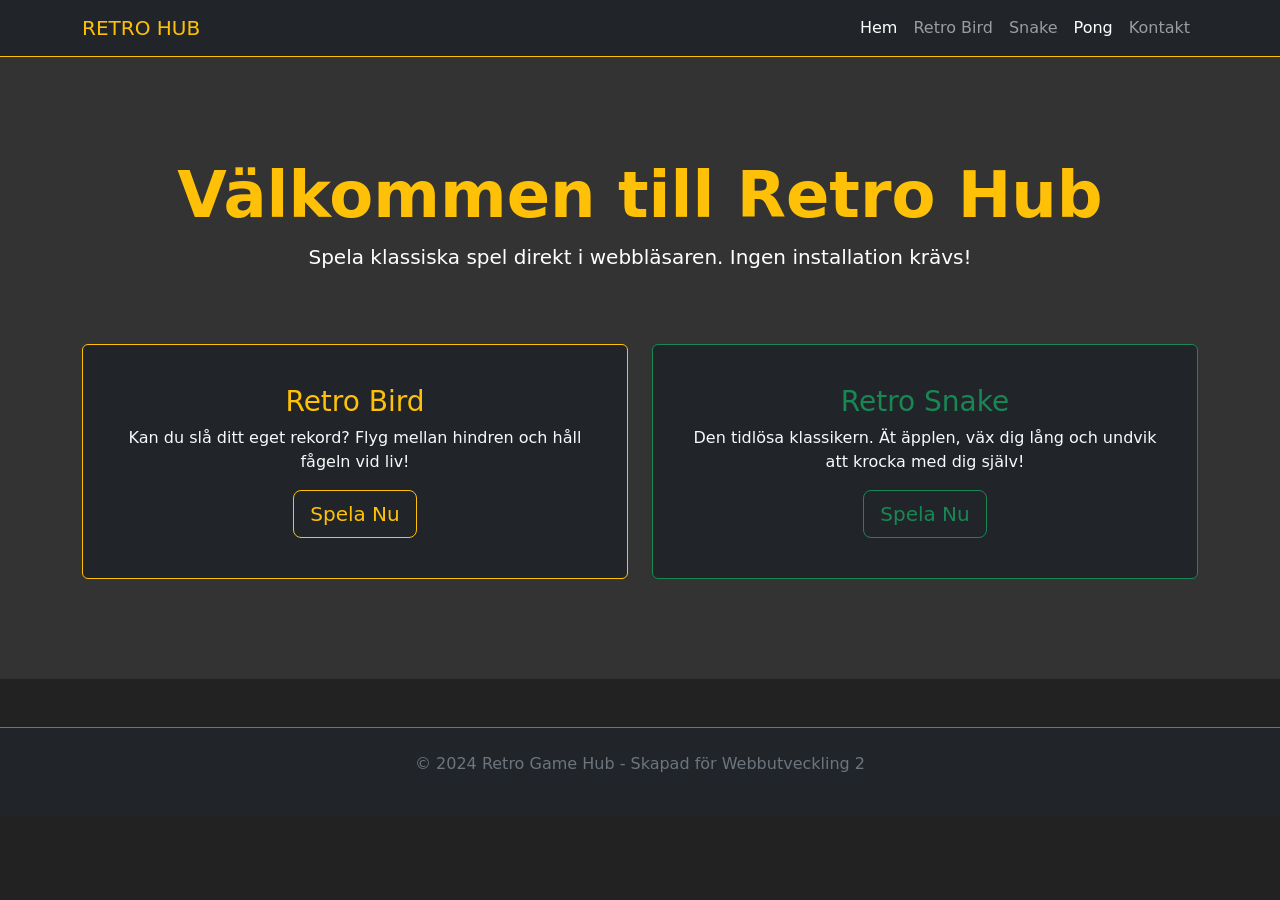
<file: index.html>
<!DOCTYPE html>
<html lang="sv">
<head>
    <meta charset="UTF-8">
    <meta name="viewport" content="width=device-width, initial-scale=1.0">
    <title>Retro Game Hub</title>
    <link href="https://cdn.jsdelivr.net/npm/bootstrap@5.3.3/dist/css/bootstrap.min.css" rel="stylesheet">
    <style>
        body { background-color: #222; color: white; }
        .hero { padding: 100px 0; text-align: center; background: #333; }
        .card { transition: transform 0.3s; }
        .card:hover { transform: scale(1.05); } /* En liten cool effekt när man hovrar */
    </style> <!-- HÄR var felet tidigare, nu är det rättat till /style -->
</head>
<body>

<!-- NAVBAR -->
<nav class="navbar navbar-expand-lg navbar-dark bg-dark border-bottom border-warning">
    <div class="container">
        <a class="navbar-brand text-warning" href="index.html">RETRO HUB</a>
        <button class="navbar-toggler" type="button" data-bs-toggle="collapse" data-bs-target="#navbarNav">
            <span class="navbar-toggler-icon"></span>
        </button>
        <div class="collapse navbar-collapse" id="navbarNav">
            <ul class="navbar-nav ms-auto">
                <li class="nav-item"><a class="nav-link active" href="index.html">Hem</a></li>
                <li class="nav-item"><a class="nav-link" href="bird.html">Retro Bird</a></li>
                <li class="nav-item"><a class="nav-link" href="snake.html">Snake</a></li>
                <li class="nav-item"><a class="nav-link active" href="pong.html">Pong</a></li>
                <li class="nav-item"><a class="nav-link" href="contact.html">Kontakt</a></li>
            </ul>
        </div>
    </div>
</nav>

<div class="hero">
    <div class="container">
        <h1 class="display-3 fw-bold text-warning">Välkommen till Retro Hub</h1>
        <p class="lead">Spela klassiska spel direkt i webbläsaren. Ingen installation krävs!</p>
        
        <div class="row g-4 mt-5">
            <!-- Kort för Bird -->
            <div class="col-md-6">
                <div class="card bg-dark border-warning h-100 p-4">
                    <div class="card-body">
                        <h3 class="card-title text-warning">Retro Bird</h3>
                        <p class="card-text text-light">Kan du slå ditt eget rekord? Flyg mellan hindren och håll fågeln vid liv!</p>
                        <a href="bird.html" class="btn btn-outline-warning btn-lg">Spela Nu</a>
                    </div>
                </div>
            </div>
            
            <!-- Kort för Snake -->
            <div class="col-md-6">
                <div class="card bg-dark border-success h-100 p-4">
                    <div class="card-body">
                        <h3 class="card-title text-success">Retro Snake</h3>
                        <p class="card-text text-light">Den tidlösa klassikern. Ät äpplen, väx dig lång och undvik att krocka med dig själv!</p>
                        <a href="snake.html" class="btn btn-outline-success btn-lg">Spela Nu</a>
                    </div>
                </div>
            </div>
        </div>
    </div>
</div>

<!-- Footer -->
<footer class="bg-dark text-center py-4 border-top border-secondary mt-5">
    <p class="text-secondary">&copy; 2024 Retro Game Hub - Skapad för Webbutveckling 2</p>
</footer>

<!-- Bootstrap Bundle med JS för att hamburgermenyn ska funka på mobil -->
<script src="https://cdn.jsdelivr.net/npm/bootstrap@5.3.3/dist/js/bootstrap.bundle.min.js"></script>
</body>
</html>
</file>
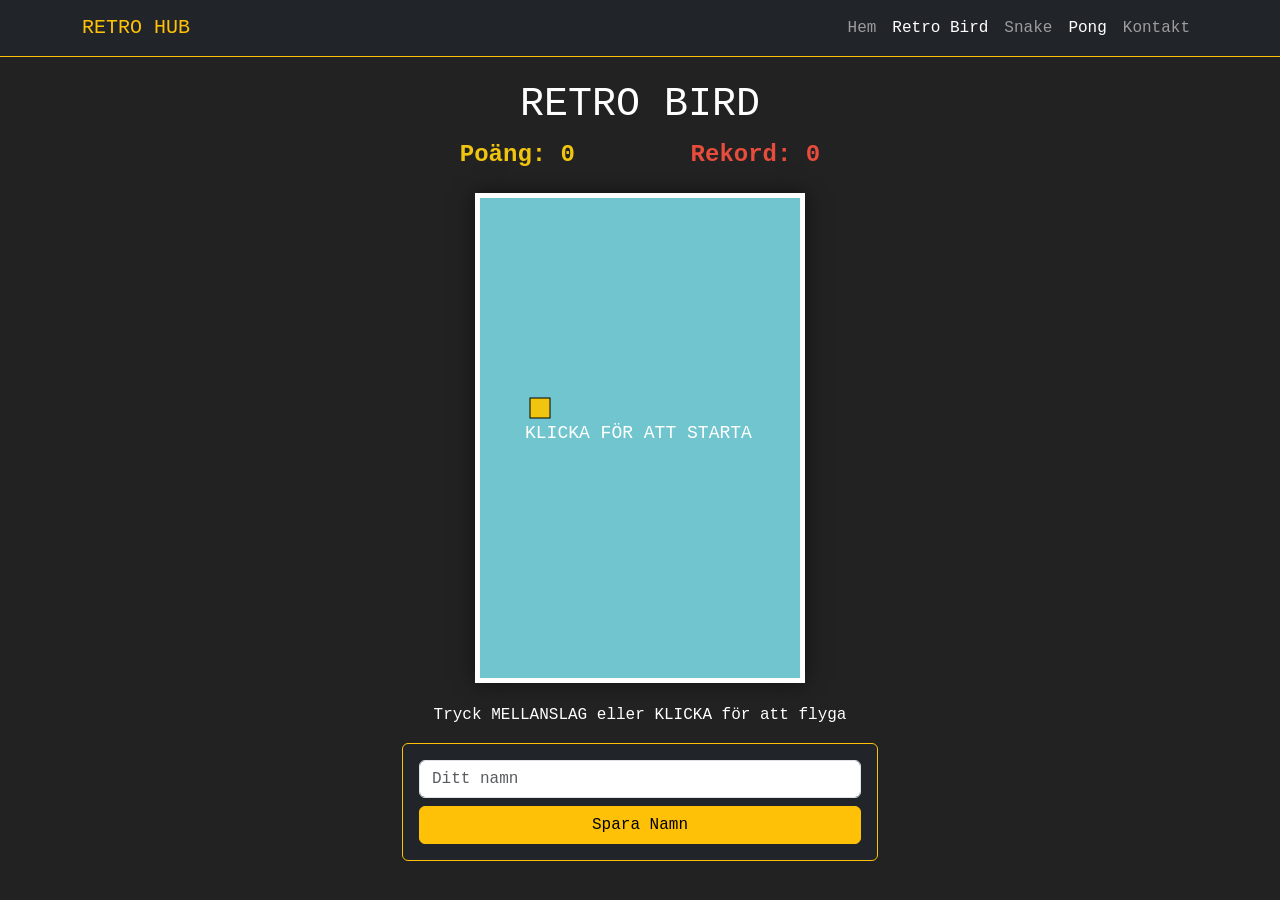
<file: bird.html>
<!DOCTYPE html>
<html lang="sv">
<head>
    <meta charset="UTF-8">
    <meta name="viewport" content="width=device-width, initial-scale=1.0">
    <title>AI Retro Bird - Nu med poäng som fungerar!</title>
    <link href="https://cdn.jsdelivr.net/npm/bootstrap@5.3.3/dist/css/bootstrap.min.css" rel="stylesheet">
    <style>
        body { background-color: #222; color: white; text-align: center; font-family: 'Courier New', Courier, monospace; }
        canvas { 
            background: #70c5ce; 
            border: 5px solid #fff; 
            display: block; 
            margin: 20px auto; 
            max-width: 90vw;
            box-shadow: 0 0 20px rgba(0,0,0,0.5);
        }
        .game-container { max-width: 500px; margin: 0 auto; }
        .score-container { display: flex; justify-content: space-around; font-size: 1.5rem; color: #f1c40f; font-weight: bold; }
        .high-score { color: #e74c3c; }
    </style>
</head>
<body>
<nav class="navbar navbar-expand-lg navbar-dark bg-dark border-bottom border-warning">
    <div class="container">
        <a class="navbar-brand text-warning" href="index.html">RETRO HUB</a>
        <div class="collapse navbar-collapse" id="navbarNav">
            <ul class="navbar-nav ms-auto">
                <li class="nav-item"><a class="nav-link" href="index.html">Hem</a></li>
                <li class="nav-item"><a class="nav-link active" href="bird.html">Retro Bird</a></li>
                <li class="nav-item"><a class="nav-link" href="snake.html">Snake</a></li>
                <li class="nav-item"><a class="nav-link active" href="pong.html">Pong</a></li>
                <li class="nav-item"><a class="nav-link" href="contact.html">Kontakt</a></li>
            </ul>
        </div>
    </div>
</nav>
<div class="container game-container py-4">
    <h1>RETRO BIRD</h1>
    
    <div class="score-container mb-2">
        <div>Poäng: <span id="score">0</span></div>
        <div class="high-score">Rekord: <span id="highScore">0</span></div>
    </div>
    
    <canvas id="gameCanvas" width="320" height="480"></canvas>
    
    <p>Tryck MELLANSLAG eller KLICKA för att flyga</p>

    <div class="card bg-dark border-warning p-3 mt-2">
        <input type="text" id="playerName" class="form-control mb-2" placeholder="Ditt namn">
        <button class="btn btn-warning" onclick="saveName()">Spara Namn</button>
    </div>
</div>

<script>
    const canvas = document.getElementById("gameCanvas");
    const ctx = canvas.getContext("2d");
    const scoreElement = document.getElementById("score");
    const highScoreElement = document.getElementById("highScore");

    // --- FYSIK-INSTÄLLNINGAR (Långsamt och bra) ---
    let bird = { x: 50, y: 200, w: 20, h: 20, gravity: 0.18, lift: -4.5, velocity: 0 };
    let pipes = [];
    let frameCount = 0;
    let score = 0;
    let gameStarted = false;

    // Hämta Highscore
    let highScore = localStorage.getItem("birdHighScore") || 0;
    highScoreElement.textContent = highScore;

    function jump() {
        if (!gameStarted) {
            gameStarted = true;
        }
        bird.velocity = bird.lift;
    }

    document.addEventListener("keydown", (e) => { if (e.code === "Space") jump(); });
    canvas.addEventListener("mousedown", jump);

    function draw() {
        ctx.fillStyle = "#70c5ce";
        ctx.fillRect(0, 0, canvas.width, canvas.height);

        if (!gameStarted) {
            ctx.fillStyle = "white";
            ctx.font = "18px 'Courier New'";
            ctx.fillText("KLICKA FÖR ATT STARTA", 45, canvas.height / 2);
            drawBird();
            requestAnimationFrame(draw);
            return;
        }

        bird.velocity += bird.gravity;
        bird.y += bird.velocity;
        drawBird();

        // Skapa rör
        if (frameCount % 130 === 0) { 
            let gap = 160; 
            let topHeight = Math.random() * (canvas.height - gap - 100) + 50;
            // Lade till 'passed: false' för att hålla koll på poängen
            pipes.push({ x: canvas.width, top: topHeight, bottom: topHeight + gap, passed: false });
        }

        ctx.fillStyle = "#2ecc71";
        pipes.forEach((p) => {
            p.x -= 1.3; 
            
            ctx.fillRect(p.x, 0, 50, p.top);
            ctx.fillRect(p.x, p.bottom, 50, canvas.height - p.bottom);

            // Kolla kollision
            if (bird.x < p.x + 50 && bird.x + bird.w > p.x &&
                (bird.y < p.top || bird.y + bird.h > p.bottom)) {
                gameOver();
            }

            // --- NY POÄNGRÄKNING ---
            // Om fågelns X-position är större än rörets X-position + dess bredd
            // OCH vi inte redan har räknat poäng för detta rör
            if (bird.x > p.x + 50 && !p.passed) {
                score++;
                p.passed = true; // Markera som avklarat!
                scoreElement.textContent = score;
            }
        });

        if (pipes.length > 0 && pipes[0].x < -50) pipes.shift();
        if (bird.y + bird.h > canvas.height || bird.y < 0) gameOver();

        frameCount++;
        requestAnimationFrame(draw);
    }

    function drawBird() {
        ctx.fillStyle = "#f1c40f";
        ctx.fillRect(bird.x, bird.y, bird.w, bird.h);
        ctx.strokeStyle = "black";
        ctx.strokeRect(bird.x, bird.y, bird.w, bird.h);
    }

    function gameOver() {
        if (score > highScore) {
            highScore = score;
            localStorage.setItem("birdHighScore", highScore);
            highScoreElement.textContent = highScore;
        }
        bird.y = 200; bird.velocity = 0; pipes = []; score = 0;
        scoreElement.textContent = score; frameCount = 0;
        gameStarted = false;
    }

    function saveName() {
        let name = document.getElementById("playerName").value;
        if(name) alert("Namn sparat: " + name);
    }

    draw();
</script>

</body>
</html>
</file>
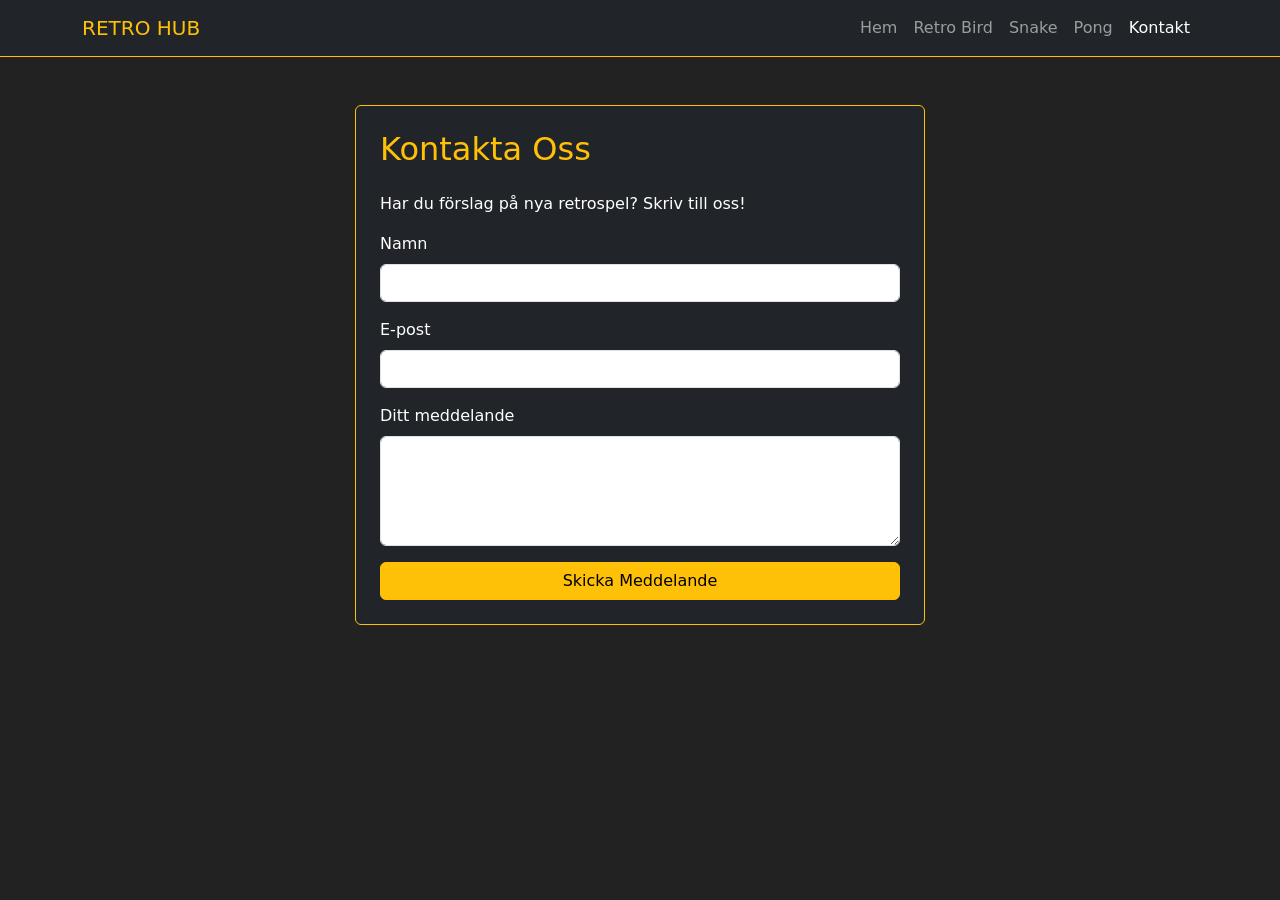
<file: contact.html>
<!DOCTYPE html>
<html lang="sv">
<head>
    <meta charset="UTF-8">
    <title>Kontakt - Retro Hub</title>
    <link href="https://cdn.jsdelivr.net/npm/bootstrap@5.3.3/dist/css/bootstrap.min.css" rel="stylesheet">
    <style>
        body { background-color: #222; color: white; }
    </style>
</head>
<body>

<nav class="navbar navbar-expand-lg navbar-dark bg-dark border-bottom border-warning">
    <div class="container">
        <a class="navbar-brand text-warning" href="index.html">RETRO HUB</a>
        <div class="collapse navbar-collapse" id="navbarNav">
            <ul class="navbar-nav ms-auto">
                <li class="nav-item"><a class="nav-link" href="index.html">Hem</a></li>
                <li class="nav-item"><a class="nav-link" href="bird.html">Retro Bird</a></li>
                <li class="nav-item"><a class="nav-link" href="snake.html">Snake</a></li>
                <li class="nav-item"><a class="nav-link" href="pong.html">Pong</a></li>
                <li class="nav-item"><a class="nav-link active" href="contact.html">Kontakt</a></li>
            </ul>
        </div>
    </div>
</nav>

<div class="container mt-5">
    <div class="row justify-content-center">
        <div class="col-md-6 card bg-dark text-white border-warning p-4">
            <h2 class="text-warning mb-4">Kontakta Oss</h2>
            <p>Har du förslag på nya retrospel? Skriv till oss!</p>
            
            <form id="contactForm">
                <div class="mb-3">
                    <label class="form-label">Namn</label>
                    <input type="text" id="name" class="form-control" required>
                </div>
                <div class="mb-3">
                    <label class="form-label">E-post</label>
                    <input type="email" id="email" class="form-control" required>
                </div>
                <div class="mb-3">
                    <label class="form-label">Ditt meddelande</label>
                    <textarea id="message" class="form-control" rows="4" required></textarea>
                </div>
                <button type="submit" class="btn btn-warning w-100">Skicka Meddelande</button>
            </form>
            <div id="feedback" class="mt-3 text-success" style="display:none;">
                Tack! Vi har tagit emot ditt meddelande.
            </div>
        </div>
    </div>
</div>

<script>
    document.getElementById("contactForm").addEventListener("submit", function(e) {
        e.preventDefault(); // Stoppar sidan från att laddas om
        
        // Här kan du lägga till logik för att validera om du vill
        document.getElementById("contactForm").style.display = "none";
        document.getElementById("feedback").style.display = "block";
    });
</script>
</body>
</html>
</file>
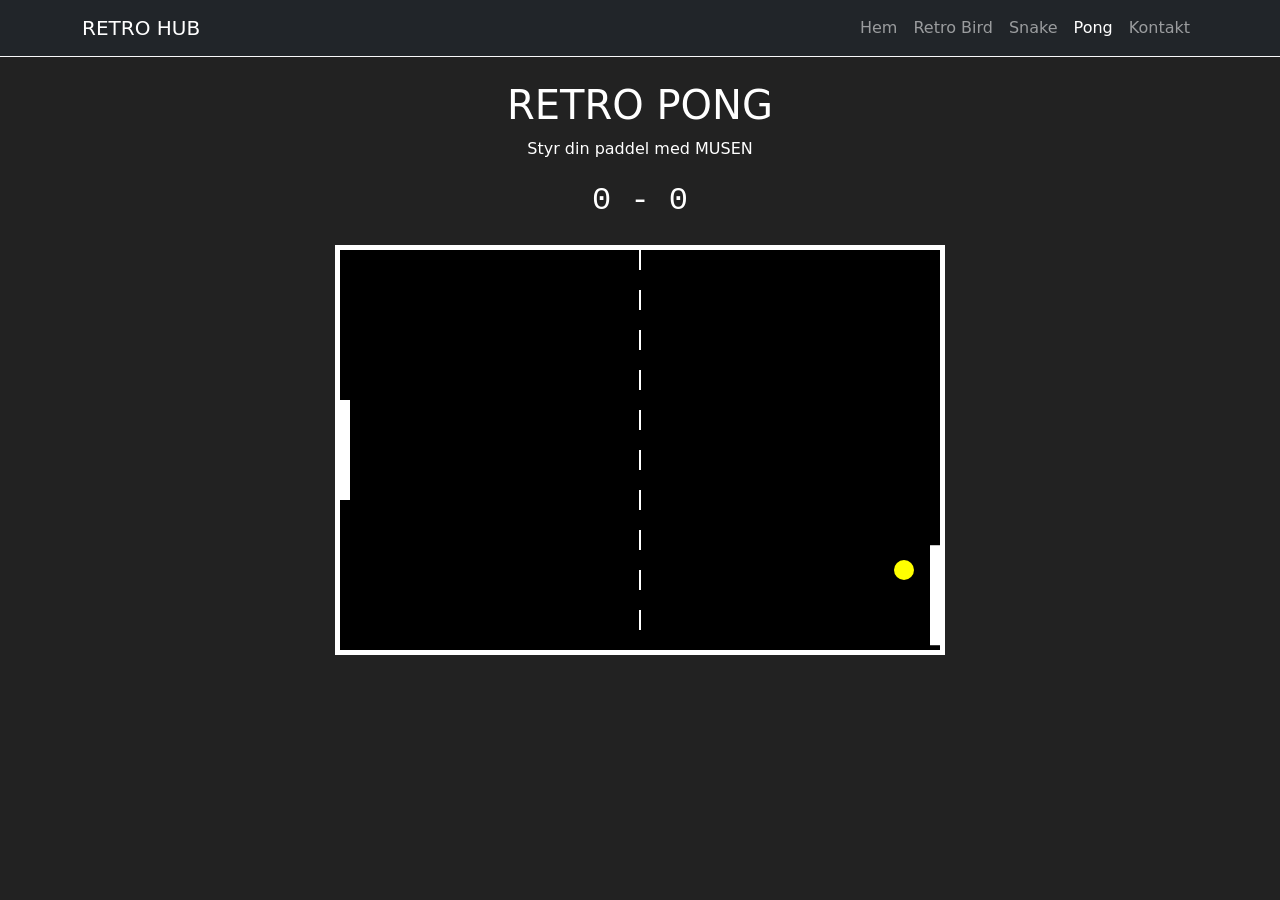
<file: pong.html>
<!DOCTYPE html>
<html lang="sv">
<head>
    <meta charset="UTF-8">
    <title>Retro Pong</title>
    <link href="https://cdn.jsdelivr.net/npm/bootstrap@5.3.3/dist/css/bootstrap.min.css" rel="stylesheet">
    <style>
        body { background-color: #222; color: white; text-align: center; }
        canvas { background: #000; border: 5px solid #fff; display: block; margin: 20px auto; cursor: none; }
        .score { font-size: 2rem; font-family: 'Courier New', Courier, monospace; }
    </style>
</head>
<body>

<!-- NAVBAR -->
<nav class="navbar navbar-expand-lg navbar-dark bg-dark border-bottom border-light">
    <div class="container">
        <a class="navbar-brand" href="index.html">RETRO HUB</a>
        <div class="collapse navbar-collapse" id="navbarNav">
            <ul class="navbar-nav ms-auto">
                <li class="nav-item"><a class="nav-link" href="index.html">Hem</a></li>
                <li class="nav-item"><a class="nav-link" href="bird.html">Retro Bird</a></li>
                <li class="nav-item"><a class="nav-link" href="snake.html">Snake</a></li>
                <li class="nav-item"><a class="nav-link active" href="pong.html">Pong</a></li>
                <li class="nav-item"><a class="nav-link" href="contact.html">Kontakt</a></li>
            </ul>
        </div>
    </div>
</nav>

<div class="container mt-4">
    <h1>RETRO PONG</h1>
    <p>Styr din paddel med MUSEN</p>
    <div class="score">
        <span id="playerScore">0</span> - <span id="cpuScore">0</span>
    </div>
    <canvas id="pongCanvas" width="600" height="400"></canvas>
</div>

<script>
    const canvas = document.getElementById("pongCanvas");
    const ctx = canvas.getContext("2d");

    // Objekt
    const ball = { x: 300, y: 200, radius: 10, speed: 4, dx: 4, dy: 4 };
    const player = { x: 0, y: 150, w: 10, h: 100, score: 0 };
    const cpu = { x: canvas.width - 10, y: 150, w: 10, h: 100, score: 0 };

    // Styr spelaren med musen
    canvas.addEventListener("mousemove", (e) => {
        let rect = canvas.getBoundingClientRect();
        player.y = e.clientY - rect.top - player.h / 2;
    });

    function drawRect(x, y, w, h, color) {
        ctx.fillStyle = color;
        ctx.fillRect(x, y, w, h);
    }

    function drawCircle(x, y, r, color) {
        ctx.fillStyle = color;
        ctx.beginPath();
        ctx.arc(x, y, r, 0, Math.PI * 2);
        ctx.fill();
    }

    function resetBall() {
        ball.x = canvas.width / 2;
        ball.y = canvas.height / 2;
        ball.dx *= -1; // Skicka bollen till den som precis vann
        ball.speed = 4;
    }

    function update() {
        ball.x += ball.dx;
        ball.y += ball.dy;

        // Studsa mot tak och golv
        if (ball.y + ball.radius > canvas.height || ball.y - ball.radius < 0) {
            ball.dy *= -1;
        }

        // CPU AI (enkel rörelse som följer bollen)
        cpu.y += (ball.y - (cpu.y + cpu.h / 2)) * 0.1;

        // Kolla vilken paddel bollen är nära
        let activePaddle = (ball.x < canvas.width / 2) ? player : cpu;

        // Studsa mot paddlar
        if (collision(ball, activePaddle)) {
            ball.dx *= -1;
            ball.speed += 0.2; // Gör det svårare efter varje studs
        }

        // Poäng
        if (ball.x - ball.radius < 0) {
            cpu.score++;
            document.getElementById("cpuScore").textContent = cpu.score;
            resetBall();
        } else if (ball.x + ball.radius > canvas.width) {
            player.score++;
            document.getElementById("playerScore").textContent = player.score;
            resetBall();
        }
    }

    function collision(b, p) {
        return b.x + b.radius > p.x && b.x - b.radius < p.x + p.w &&
               b.y + b.radius > p.y && b.y - b.radius < p.y + p.h;
    }

    function render() {
        ctx.clearRect(0, 0, canvas.width, canvas.height);
        
        // Mittenlinje
        for(let i=0; i<canvas.height; i+=40) {
            drawRect(canvas.width/2 - 1, i, 2, 20, "white");
        }

        drawRect(player.x, player.y, player.w, player.h, "white");
        drawRect(cpu.x, cpu.y, cpu.w, cpu.h, "white");
        drawCircle(ball.x, ball.y, ball.radius, "yellow");
    }

    setInterval (function() {
        update();
        render();
        requestAnimationFrame(gameLoop);
    }, 1000 / 60);

    gameLoop();
</script>
</body>
</html>
</file>
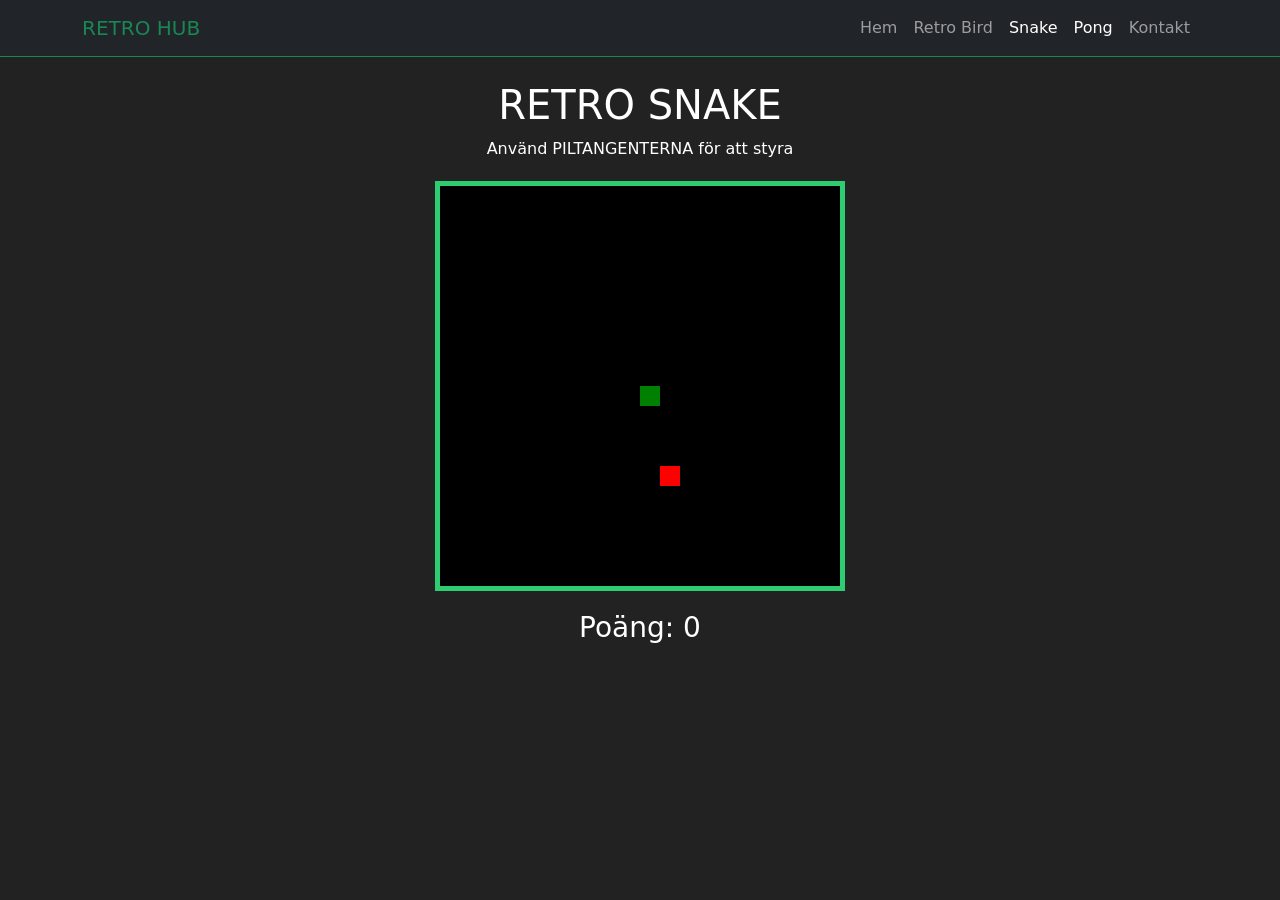
<file: snake.html>
<!DOCTYPE html>
<html lang="sv">
<head>
    <meta charset="UTF-8">
    <title>Retro Snake</title>
    <link href="https://cdn.jsdelivr.net/npm/bootstrap@5.3.3/dist/css/bootstrap.min.css" rel="stylesheet">
    <style>
        body { background-color: #222; color: white; text-align: center; }
        canvas { background: #000; border: 5px solid #2ecc71; display: block; margin: 20px auto; }
    </style>
</head>
<body>

<nav class="navbar navbar-expand-lg navbar-dark bg-dark border-bottom border-success">
    <div class="container">
        <a class="navbar-brand text-success" href="index.html">RETRO HUB</a>
        <div class="collapse navbar-collapse" id="navbarNav">
            <ul class="navbar-nav ms-auto">
                <li class="nav-item"><a class="nav-link" href="index.html">Hem</a></li>
                <li class="nav-item"><a class="nav-link" href="bird.html">Retro Bird</a></li>
                <li class="nav-item"><a class="nav-link active" href="snake.html">Snake</a></li>
                <li class="nav-item"><a class="nav-link active" href="pong.html">Pong</a></li>
                <li class="nav-item"><a class="nav-link" href="contact.html">Kontakt</a></li>
            </ul>
        </div>
    </div>
</nav>

<div class="container mt-4">
    <h1>RETRO SNAKE</h1>
    <p>Använd PILTANGENTERNA för att styra</p>
    <canvas id="snakeCanvas" width="400" height="400"></canvas>
    <h3 id="score">Poäng: 0</h3>
</div>

<script>
    const canvas = document.getElementById("snakeCanvas");
    const ctx = canvas.getContext("2d");
    let score = 0;
    let box = 20;
    let snake = [{x: 10 * box, y: 10 * box}];
    let food = { x: Math.floor(Math.random()*19+1)*box, y: Math.floor(Math.random()*19+1)*box };
    let d;

    document.addEventListener("keydown", direction);
    function direction(event) {
        if(event.keyCode == 37 && d != "RIGHT") d = "LEFT";
        else if(event.keyCode == 38 && d != "DOWN") d = "UP";
        else if(event.keyCode == 39 && d != "LEFT") d = "RIGHT";
        else if(event.keyCode == 40 && d != "UP") d = "DOWN";
    }

    function draw() {
        ctx.fillStyle = "black";
        ctx.fillRect(0, 0, canvas.width, canvas.height);

        for(let i = 0; i < snake.length; i++) {
            ctx.fillStyle = (i == 0) ? "green" : "lime";
            ctx.fillRect(snake[i].x, snake[i].y, box, box);
        }

        ctx.fillStyle = "red";
        ctx.fillRect(food.x, food.y, box, box);

        let snakeX = snake[0].x;
        let snakeY = snake[0].y;

        if( d == "LEFT") snakeX -= box;
        if( d == "UP") snakeY -= box;
        if( d == "RIGHT") snakeX += box;
        if( d == "DOWN") snakeY += box;

        if(snakeX == food.x && snakeY == food.y) {
            score++;
            document.getElementById("score").innerHTML = "Poäng: " + score;
            food = { x: Math.floor(Math.random()*19+1)*box, y: Math.floor(Math.random()*19+1)*box };
        } else {
            snake.pop();
        }

        let newHead = { x: snakeX, y: snakeY };

        if(snakeX < 0 || snakeX >= canvas.width || snakeY < 0 || snakeY >= canvas.height || collision(newHead, snake)) {
            location.reload(); // Starta om vid förlust
        }

        snake.unshift(newHead);
    }

    function collision(head, array) {
        for(let i = 0; i < array.length; i++) {
            if(head.x == array[i].x && head.y == array[i].y) return true;
        }
        return false;
    }

    let game = setInterval(draw, 120); // Långsamt och skönt tempo
</script>
</body>
</html>
</file>
